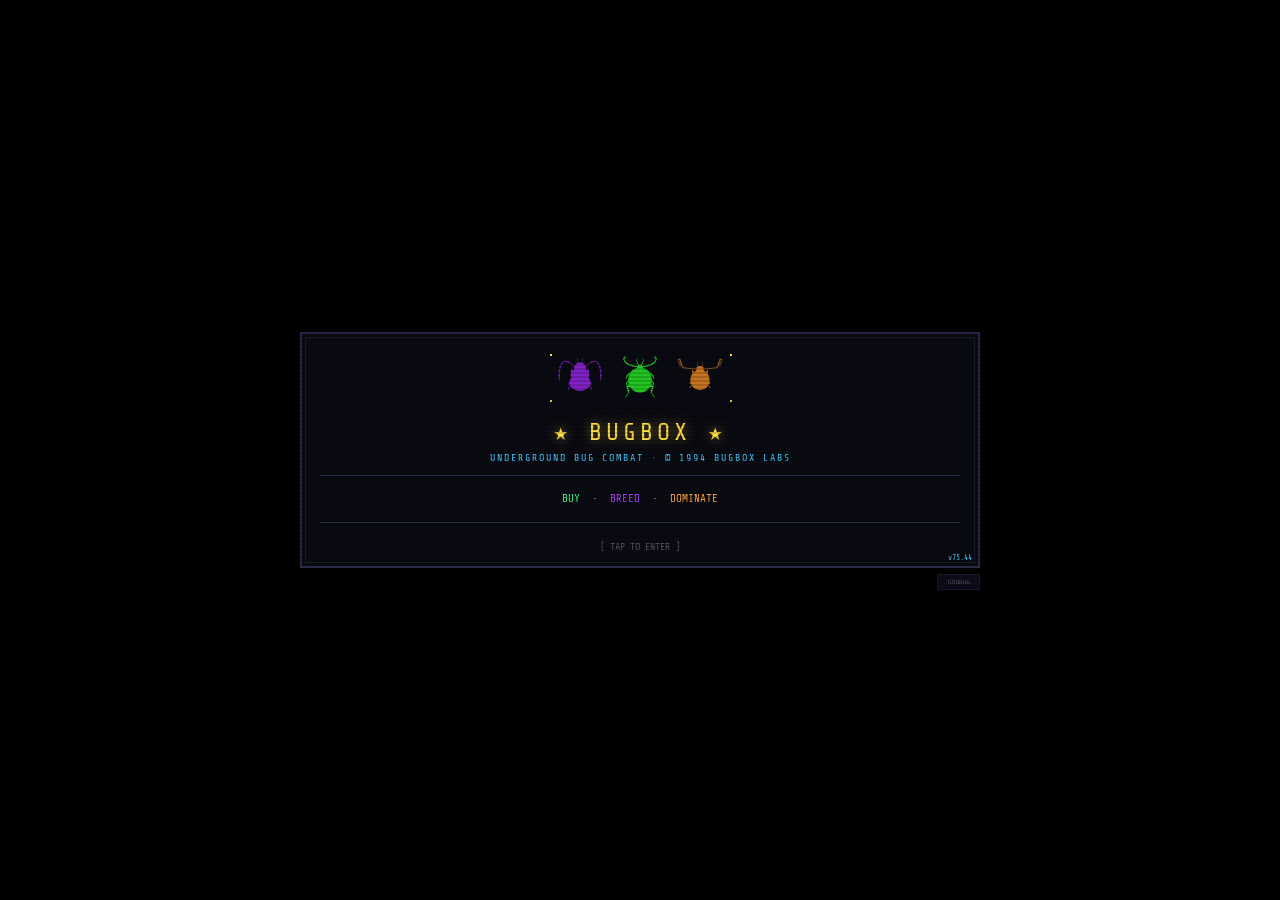
<file: index.html>
<!DOCTYPE html>
<html lang="en">
<head>
<meta charset="UTF-8">
<meta name="viewport" content="width=device-width, initial-scale=1.0, viewport-fit=cover">
<title>BUGBOX</title>
<link rel="stylesheet" href="style.css">
</head>
<body>
<script>
/* crash reporter — shows load errors on screen (no desktop console on Android) */
(function(){
function bar(){var e=document.getElementById("err-bar");if(!e){e=document.createElement("div");e.id="err-bar";e.style="position:fixed;left:0;right:0;bottom:0;z-index:9999;background:#300;border-top:2px solid #f44;color:#f99;font:9px 'Courier New',monospace;padding:5px;white-space:pre-wrap;max-height:45%;overflow:auto";(document.body||document.documentElement).appendChild(e)}return e}
window.addEventListener("error",function(ev){
var t=ev.target;
if(t&&t.tagName){bar().textContent+="LOAD FAIL: "+t.tagName+" "+(t.getAttribute&&(t.getAttribute("src")||t.getAttribute("href"))||"")+"\n";return}
bar().textContent+=(ev.filename||"?").split("/").pop()+":"+ev.lineno+"  "+(ev.message||(ev.error&&ev.error.stack)||("EVENT "+ev.type+" on "+(t&&(t.nodeName||t.constructor&&t.constructor.name)||typeof t)))+"\n"
},true);
window.addEventListener("unhandledrejection",function(ev){bar().textContent+="PROMISE: "+(ev.reason&&(ev.reason.stack||ev.reason.message)||ev.reason)+"\n"});
window.addEventListener("load",function(){
["shopDone","toggleFow","syncFowBtn","inspectLine"].forEach(function(n){
if(typeof window[n]==="undefined")bar().textContent+="NOT LOADED: "+n+"\n"})
})})();
</script>
<div class="screen active" id="s-intro1">
<div class="intro-frame">
<canvas id="intro-art" width="200" height="60" style="display:block;margin:0 auto 10px;image-rendering:pixelated;"></canvas>
<div class="dos-title" style="font-size:clamp(14px,5vw,24px);">★ BUGBOX ★</div>
<div class="dos-sub" style="font-size:10px;margin-bottom:10px;">UNDERGROUND BUG COMBAT  ·  © 1994 BUGBOX LABS</div>
<hr class="dos-hr">
<div class="dos-body" style="text-align:center;font-size:11px;line-height:2;">
<span class="gr">BUY</span> &nbsp;·&nbsp; <span class="pu">BREED</span> &nbsp;·&nbsp; <span class="or">DOMINATE</span>
</div>
<hr class="dos-hr">
<div class="press-key" style="font-size:10px;">[ TAP TO ENTER ]</div>
<div id="game-version-tag" style="position:absolute;right:6px;bottom:4px;font-size:8px;color:#44ccff;"></div>
<button id="bt-tut" class="bt" style="position:absolute;right:-2px;top:calc(100% + 8px);font-size:6px;padding:2px 5px;min-width:43px;height:16px;color:#556;border-color:#1a1a2e;">TUTORIAL</button>
</div>
</div>
<div class="screen" id="s-shop">
<div class="topbar">
<span class="title">BUG SHOP</span>
<div class="sep"></div>
<span>Budget:</span><span class="money" id="shop-money">$500</span>
<span class="dim" id="shop-cart-info">0 bugs selected</span>
<button class="nav-box bt" id="bt-buy" style="margin-left:auto;" title="BugBox">📦</button>
</div>
<div class="scroll">
<p style="font-size:9px;color:#555566;margin-bottom:10px;">
▸ Click bugs to select / deselect the ones you want to buy.
</p>
<div class="mode-row" id="shop-tabs"></div>
<div class="shop-grid" id="shop-grid"></div>
</div>
</div>
<div class="screen" id="s-leg">
<div class="topbar">
<span class="title" style="color:#4cf;">LEGACY</span>
<div class="sep"></div>
<span>DNA:</span><span class="money" id="leg-dna"></span>
<button class="nav-shop bt" id="bt-leg" style="margin-left:auto;" title="Shop">🛒</button>
</div>
<div class="scroll" id="leg-body"></div>
</div>
<div class="screen" id="s-box">
<div class="topbar" style="position:relative;">
<div id="hold-card" style="position:absolute;left:4px;top:calc(100% + 5px);width:184px;z-index:5;pointer-events:none;"></div>
<span class="title" id="box-title" style="color:#4f8;">BUGBOX</span>
<div class="sep"></div>
<span class="money" id="box-money">$0</span>
<button class="nav-shop bt bt-shop" id="bt-box-shop" style="margin-left:auto;" title="Shop">🛒</button>
<button class="nav-lab bt bt-lab" id="bt-lab" title="Lab">🧬</button>
<button class="warn bt bt-boo" id="bt-boo" title="Booker">⚔</button>
<button class="warn bt" id="bt-leave" style="display:none;margin-left:auto;" title="Leave">🏳️</button>
</div>
<canvas id="box-canvas"></canvas>
<div id="box-bar" style="position:relative;">
<div style="position:absolute;right:6px;bottom:100%;margin-bottom:6px;display:flex;flex-direction:column;gap:4px;">
<button class="warn bt" id="bt-next" style="display:none;">NEXT →</button>
<button class="prim bt" id="bt-res" style="display:none;">Results</button>
</div>
<div id="box-bar-row" style="justify-content:flex-end;">
<button class="bt" id="bt-fow" style="display:none;" title="fog of war: hide everything outside the focused bug's field of view">👁 FOW</button>
<button class="bt bt-inv" id="bt-inv">🎒 Items</button>
<button class="bt" id="bt-set">⚙ Settings</button>
<button id="bt-bg" class="bt" style="display:none;">🖼 BG</button>
<button id="bt-des" class="bt">🎨 DESIGN</button>
<button class="bt" id="bt-inf" onclick="openInfoTab('tut')">📖 INFO</button>
<button id="bt-speed" class="bt">Speed 1×</button>
<button id="bt-pause" class="bt" style="display:none;" title="pause the fight, then step it one 16 ms tick at a time">❚❚ PAUSE</button>
<input type="range" id="box-zoom" min="1" max="4" step=".05" value="1" style="width:80px;" title="zoom the box (also two fingers on the box)">
</div>
<span id="box-info">— select a bug to inspect —</span>
</div>
<div id="hud-sci" style="display:none;position:absolute;right:6px;top:40px;z-index:40;flex-direction:column;align-items:stretch;gap:2px;"></div>
<div id="ov-res">
<h2 id="res-title"></h2>
<div class="res-content" id="res-body"></div>
</div>
</div>
<div class="screen" id="s-lab">
<div class="topbar">
<span class="title" style="color:#a4f;">BREEDING LAB</span>
<div class="sep"></div>
<span class="money" id="lab-money"></span>
<button class="nav-shop bt bt-shop" style="margin-left:auto;" title="Shop">🛒</button>
<button class="nav-box bt bt-box" title="BugBox">📦</button>
<button class="warn bt bt-boo" title="Booker">⚔</button>
</div>
<div style="text-align:right;padding:4px 12px 0;"><button class="bt" id="bt-unmate">Unmate</button></div>
<div class="lab-layout" id="lab-layout">
</div>
</div>
<div class="screen" id="s-boo">
<div class="topbar">
<span class="title" style="color:#fa4;">BOOKER</span>
<div class="sep"></div>
<span class="money" id="boo-money">$0</span>
<span style="margin-left:auto;"></span>
<button id="bt-boo-shop" class="nav-shop bt bt-shop" style="display:none;" title="Shop">🛒</button>
<button class="nav-lab bt bt-lab" title="Lab">🧬</button>
<button class="nav-box bt bt-box" title="BugBox">📦</button>
<button class="warn bt" id="bt-combat" disabled title="Fight">⚔</button>
</div>
<div style="display:flex;align-items:center;padding:3px 12px 0;"><button class="bt bt-inv">🎒 Items</button><div id="boo-fee" style="margin-left:auto;color:#888;font-size:10px;"></div></div>
<div class="boo-layout">
<div>
<span style="font-size:9px;color:#555566;">Tier:</span>
<div class="mode-row" id="tier-row" style="margin-top:4px;"></div>
<span style="font-size:10px;color:#888;">Mode: </span>
<div class="mode-row">
<button class="bt-mode prim" onclick="setMode(1)">1v1</button>
<button class="bt-mode" onclick="setMode(2)">2v2</button>
<button class="bt-mode" onclick="setMode(3)">3v3</button>
<button class="bt-mode" onclick="setMode(6)">6v6</button>
<button class="bt-mode" onclick="setMode('boss')">BOSS</button>
</div>
<div class="mode-row" style="margin-top:4px;">
<button class="bt-mode" onclick="setMode('mayhem')">MAYHEM</button>
<button class="bt-mode" onclick="setMode('chaos')">CHAOS</button>
<button class="bt-mode" onclick="setMode('mc')">MC</button>
<button class="bt-mode" onclick="setMode('rb')">RB</button>
<button class="bt-mode" onclick="setMode('wb')">WB</button>
</div>
<p id="boo-tip" style="font-size:9px;color:#555566;margin-top:4px;"></p>
</div>
<div id="boo-sort"></div>
<div class="boo-grid" id="boo-grid"></div>
</div>
</div>
<div id="ov-over" style="display:none;position:fixed;inset:0;background:rgba(0,0,0,.94);z-index:300;align-items:center;justify-content:center;padding:20px;">
<div class="intro-frame" style="max-width:520px;width:94%;min-height:max(33vh,190px);display:flex;flex-direction:column;justify-content:center;">
<div style="flex:0.85;"></div>
<div class="dos-title" id="over-title" style="font-size:clamp(20px,8vw,40px);"></div>
<div class="dos-sub" style="margin-bottom:0;">UNDERGROUND BUG COMBAT  ·  BUGBOX LABS</div>
<div style="flex:1.15;"></div>
<div class="dos-body" id="over-body" style="text-align:center;font-size:10px;color:#889;"></div>
<div style="display:flex;flex-wrap:wrap;gap:8px;justify-content:center;margin-top:12px;">
<button class="ok bt" id="bt-cont">Continue</button><button class="warn bt" onclick="newGame()">New game</button>
<button class="bt" onclick="openInfoTab('ach')">🏅 Achievements</button>
<button class="bt" onclick="openInfoTab('rec')">🏆 Records</button>
</div>
</div>
</div>
<div id="toast"></div>
<div id="ov-inf" style="display:none;position:fixed;inset:0;background:rgba(0,0,0,0.88);z-index:350;align-items:center;justify-content:center;padding:20px;">
<div class="intro-frame" style="max-width:560px;width:100%;">
<div style="display:grid;grid-template-columns:repeat(auto-fit,minmax(134px,1fr));gap:6px;margin-bottom:6px;">
<button class="bt info-tab" data-tab="tut" onclick="infoTab('tut')">🎓 Tutorial</button>
<button class="bt info-tab" data-tab="ach" onclick="infoTab('ach')">🏅 Achievements</button>
<button class="bt info-tab" data-tab="rec" onclick="infoTab('rec')">🏆 Records</button>
<button class="bt info-tab" data-tab="info" onclick="infoTab('info')">📖 Info</button>
<button class="bt info-tab" data-tab="morph" onclick="infoTab('morph')">🐞 Morphology</button>
<button class="bt info-tab" data-tab="abil" onclick="infoTab('abil')">⬢ Abilities</button>
</div>
<hr class="dos-hr">
<div id="itab-info" class="itab" style="font-size:10px;color:#aabbaa;line-height:1.8;max-height:60vh;overflow-y:auto;padding:0 4px;">
<p><b style="color:#ffdd44;">STATS</b><br>
CON toughness · STR power · ARM armor · AGI speed · INT wits · PER perception</p>
<p><b style="color:#ffdd44;">FEEDING</b><br>
Drop food in the box: each item restores 1/5 of max HP.</p>
<p><b style="color:#ffdd44;">BREEDING</b><br>
Pick two bugs (Parent A + B) to hatch a new Gen+1 larva. Only full-HP bugs can mate. Each stat is the parents' average, then 2 stats mutate.</p>
<p><b style="color:#ffdd44;">FIGHT TIERS</b><br>
T0–T5: tier = tens of the stat sum (T0 6–9, T1 10–19 … T5 50–60); enemies T0 7–9, T1–T5 10×T to 10×T+9, entry fee 2×(T+1)×$2^(T+1) per enemy, prize = value of the beaten enemies (BOSS ×2, RB and WB ×3)<br>
MC: one bug fights T0 to T5 in a row, food drops after each win<br>
BOSS: one bug of tier T vs a double-size boss (stat sum 10×T+9, T5 60, T abilities, max 4)<br>
RB: 1–10 bugs vs a triple-size boss with 10× HP<br>
WB: like RB with 50× HP; its lost HP stays until Sunday 23:59<br>
Bugs that LOSE a fight DIE permanently.</p>
<p><b style="color:#ffdd44;">CARD INFO</b><br>
Gen = generation · K = kills · F = fights fought</p>
</div>
<div id="itab-tut" class="itab" style="display:none;font-size:11px;line-height:1.9;max-height:60vh;overflow-y:auto;padding:0 4px;"></div>
<div id="itab-ach" class="itab" style="display:none;font-size:11px;line-height:1.9;max-height:60vh;overflow-y:auto;padding:0 4px;"></div>
<div id="itab-morph" class="itab" style="display:none;max-height:60vh;overflow-y:auto;padding:0 4px;"></div>
<div id="itab-abil" class="itab" style="display:none;font-size:10px;color:#aabbaa;line-height:1.7;max-height:60vh;overflow-y:auto;padding:0 4px;"></div>
<div id="itab-rec" class="itab" style="display:none;font-size:12px;color:#ccc;line-height:2;padding:4px 2px;max-height:60vh;overflow-y:auto;"></div>
<hr class="dos-hr">
<div id="info-foot" style="display:flex;gap:8px;justify-content:center;"></div>
</div>
</div>
<div id="ov-design" style="display:none;position:fixed;inset:0;background:rgba(0,0,0,0.88);z-index:150;align-items:flex-start;justify-content:center;padding:6px;box-sizing:border-box;">
<div class="intro-frame" id="dz-box" style="max-width:100vw;width:100%;box-sizing:border-box;display:flex;flex-direction:column;overflow-y:auto;">
<div class="dos-title" style="font-size:15px;margin-bottom:2px;">🎨 BUG DESIGNER</div>
<div style="color:#886;font-size:9px;text-align:center;margin:0 0 3px;">Temporary tool - free while movement and combat are being tuned. Can be opened during a fight.</div>
<hr class="dos-hr">
<div style="display:flex;gap:8px;align-items:flex-start;flex-wrap:wrap;">
<canvas id="dz-cv" style="background:#0a0a12;border:1px solid #2a2a4a;flex-shrink:0;"></canvas>
<input type="range" id="dz-zoom" class="dz-zoom" min="100" max="400" value="400">
<div id="dz-abils" style="flex:1 1 150px;min-width:0;"></div>
</div>
<div class="dz-wrap">
<div class="dz-scroll">
<div id="dz-ctr"></div>
<div id="dz-extras"></div>
</div>
</div>
<hr class="dos-hr">
<div style="display:flex;gap:8px;justify-content:center;flex-wrap:wrap;">
<button class="bt" id="bt-des-rnd-m">🎲 RND M</button>
<button class="bt" id="bt-des-rnd-s">🎲 RND S</button>
<button class="ok" id="bt-des-spawn" style="padding:6px 18px;"></button>
<button class="bt" onclick="ov('ov-design',0)">Close</button>
</div>
</div>
</div>
<div id="ov-set" style="display:none;position:fixed;inset:0;background:rgba(0,0,0,0.88);z-index:150;align-items:center;justify-content:center;padding:20px;">
<div class="intro-frame" style="max-width:320px;width:100%;">
<div class="dos-title" style="font-size:15px;margin-bottom:4px;">⚙ SETTINGS</div>
<hr class="dos-hr">
<label style="display:flex;align-items:center;gap:8px;font-size:11px;color:#aabbaa;padding:6px 2px;">
Music
<input type="range" id="gset-mus" min="0" max="100" style="flex:1;accent-color:#4f8;">
</label>
<label style="display:flex;align-items:center;gap:8px;font-size:11px;color:#aabbaa;padding:6px 2px;">
Sound
<input type="range" id="gset-sfx" min="0" max="100" style="flex:1;accent-color:#4f8;">
</label>
<label style="display:flex;align-items:center;gap:8px;font-size:11px;color:#aabbaa;padding:6px 2px;">
Music style
<select id="gset-mv" style="flex:1;background:#0a0a12;color:#aabbaa;border:1px solid #2a2a4a;font-size:11px;padding:2px;">
<option value="0">A</option>
<option value="1">B</option>
</select>
</label>
<label style="display:flex;align-items:center;gap:8px;font-size:11px;color:#aabbaa;padding:6px 2px;cursor:pointer;">
<input type="checkbox" id="gset-sci" style="accent-color:#4f8;width:14px;height:14px;" onchange="setScience(this.checked)">
Science!
</label>
<label style="display:flex;align-items:center;gap:8px;font-size:11px;color:#aabbaa;padding:6px 2px;">
Bug graphics
<select id="gset-thm" onchange="setBugTheme(this.value)" style="flex:1;background:#0a0a12;color:#aabbaa;border:1px solid #2a2a4a;font-size:11px;padding:2px;">
<option value="0">Standard</option>
<option value="1">Grad 1</option>
<option value="2">Grad 2</option>
<option value="3">Neon Lab</option>
</select>
</label>
<label style="display:flex;align-items:center;gap:8px;font-size:11px;color:#aabbaa;padding:6px 2px;cursor:pointer;">
<input type="checkbox" id="gset-bg" checked style="accent-color:#4f8;width:14px;height:14px;" onchange="bgOn = this.checked ? 1 : 0">
Background graphics
</label>
<label style="display:flex;align-items:center;gap:8px;font-size:11px;color:#aabbaa;padding:6px 2px;">
Walk
<select id="gset-gait" onchange="setGait(this.value)" style="flex:1;background:#0a0a12;color:#aabbaa;border:1px solid #2a2a4a;font-size:11px;padding:2px;">
<option value="0">Funny (sin)</option>
<option value="1" selected>Realish (tripod)</option>
</select>
</label>
<label style="display:flex;align-items:center;gap:8px;font-size:11px;color:#aabbaa;padding:6px 2px;">
Turn
<select id="gset-turn" onchange="turnMode = this.value" style="flex:1;background:#0a0a12;color:#aabbaa;border:1px solid #2a2a4a;font-size:11px;padding:2px;">
<option value="old">Old</option>
<option value="bug" selected>By bug</option>
<option value="me">ME</option>
<option value="tiger">Tiger</option>
<option value="dung">Dung</option>
<option value="ground">Ground</option>
<option value="stag">Stag</option>
<option value="darkling">Darkling</option>
</select>
</label>
<label style="display:flex;align-items:center;gap:8px;font-size:11px;color:#aabbaa;padding:6px 2px;">
Walk style
<select id="gset-wst" onchange="walkMode = this.value" style="flex:1;background:#0a0a12;color:#aabbaa;border:1px solid #2a2a4a;font-size:11px;padding:2px;">
<option value="old">Old</option>
<option value="bug" selected>By bug</option>
<option value="tiger">Tiger</option>
<option value="dung">Dung</option>
<option value="ground">Ground</option>
<option value="stag">Stag</option>
<option value="darkling">Darkling</option>
</select>
</label>
<label style="display:flex;align-items:center;gap:8px;font-size:11px;color:#aabbaa;padding:6px 2px;">
Bug palette
<select id="gset-pal" onchange="setPalette(this.value)" style="flex:1;background:#0a0a12;color:#aabbaa;border:1px solid #2a2a4a;font-size:11px;padding:2px;">
<option value="0">Original</option>
<option value="1">Pastel</option>
<option value="2">Realistic</option>
</select>
</label>
<div style="display:flex;gap:8px;padding:6px 2px;">
<button class="bt f1" id="bt-exp">Export save</button>
<button class="bt f1" id="bt-imp">Import save</button>
</div>
<div id="imp-row" style="display:none;gap:8px;padding:0 2px 6px;">
<textarea id="imp-txt" rows="3" placeholder="save code" style="flex:1;min-width:0;background:#0a0a12;color:#aabbaa;border:1px solid #2a2a4a;font-size:9px;resize:none;"></textarea>
<button class="ok bt" id="bt-imp-ok">Load</button>
</div>
<hr class="dos-hr">
<div style="text-align:center;">
<button class="ok" onclick="ov('ov-set',0),saveGame()" style="font-size:12px;padding:6px 28px;">OK</button>
<button class="warn bt" onclick="newGame(1)">↺ Restart game</button>
</div>
</div>
</div>
<script src="core.js"></script>
<script src="achievements.js"></script>
<script src="state.js"></script>
<script src="bug.js"></script>
<script src="abilities.js"></script>
<script src="cards.js"></script>
<script src="screens.js"></script>
<script src="morph.js"></script>
<script src="drawbug.js"></script>
<script src="shop.js"></script>
<script src="ecs.js"></script>
<script src="box.js"></script>
<script src="bg.js"></script>
<script src="obst.js"></script>
<script src="move.js"></script>
<script src="mate.js"></script>
<script src="lab.js"></script>
<script src="boo.js"></script>
<script src="combatai.js"></script>
<script src="render.js"></script>
<script src="input.js"></script>
<script src="loop.js"></script>
<script src="fight.js"></script>
<script src="dz.js"></script>
<script src="wiki.js"></script>
<script src="records.js"></script>
<script src="main.js"></script>
</body>
</html>
</file>
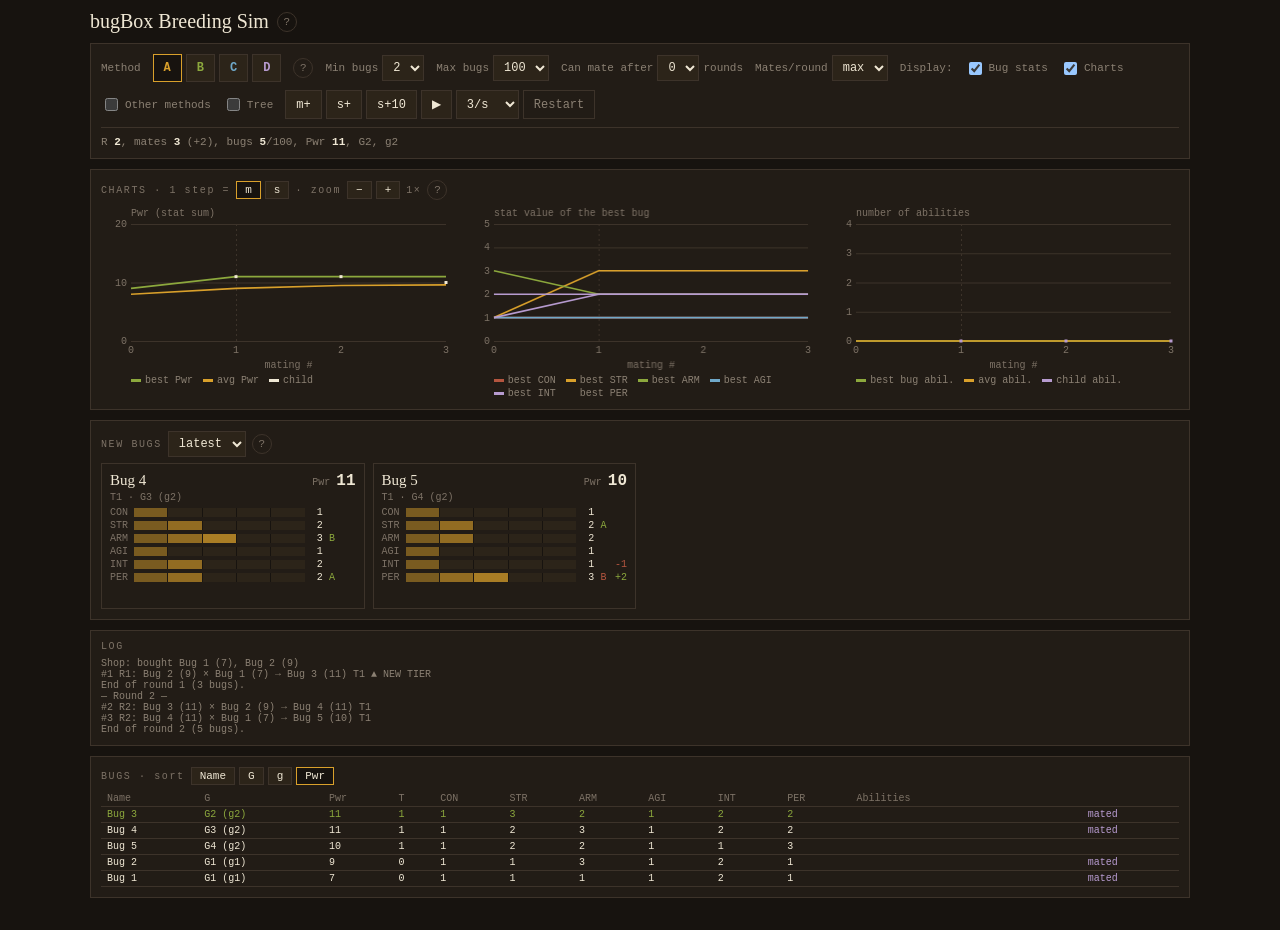
<file: tools/Tool-breed-sim.html>
<!doctype html>
<html lang="en">
<meta charset="utf-8">
<meta name="viewport" content="width=device-width, initial-scale=1, viewport-fit=cover">
<style>body{margin:0}[hidden]{display:none!important}</style>
<title>bugBox Breeding Sim</title>
<meta name="claude:viewport-fit-sides" content="cover">
<style>
/* Layout: compact lab console; one control bar, charts, new-bug grid, log, table. Help only behind "?" buttons. Palette from brouci-dedicnost.html */
:root{--bg:#17130f;--panel:#221c16;--panel2:#2c2419;--line:#3d332a;--fg:#efe7d4;--acc:#d9a02b;--good:#8ca83d;--bad:#b4553f;--mute:#8b8073;--dim:#7d7266;
--a:#d9a02b;--b:#c4733a;--abil:#b79bd0;--yel:#e6c84a;--hl:#8fd0ff;--serif:Georgia,"Times New Roman",serif;--mono:ui-monospace,Menlo,Consolas,monospace;
--sans:ui-sans-serif,system-ui,"Segoe UI",Roboto,sans-serif;color-scheme:dark}
*{box-sizing:border-box}
body{background:var(--bg);color:var(--fg);font:13px/1.4 var(--sans);padding-left:max(12px,env(safe-area-inset-left,0px));padding-right:max(12px,env(safe-area-inset-right,0px));padding-block:10px 30px}
.wrap{max-width:1100px;margin:0 auto;display:flex;flex-direction:column;gap:10px}
h1{font:400 20px var(--serif);margin:0;display:flex;align-items:center;gap:8px}
.ptitle{font:10px var(--mono);letter-spacing:.16em;color:var(--dim);margin-bottom:6px;display:flex;align-items:center;gap:6px;flex-wrap:wrap}
.help{font-size:12px;line-height:1.5;color:var(--mute);background:var(--panel2);border:1px solid var(--line);padding:8px 10px;margin:0 0 8px;max-width:80ch}
.help p{margin:0 0 4px}
.q{width:20px;height:20px;padding:0;border-radius:50%;font:11px var(--mono);color:var(--dim);background:transparent;border:1px solid var(--line);flex:none}
.ctl,.panel{background:var(--panel);border:1px solid var(--line);padding:10px;min-width:0}
.ctl{display:flex;flex-wrap:wrap;gap:8px 12px;align-items:center}
.ctl label{display:flex;gap:4px;align-items:center;font:11px var(--mono);color:var(--mute)}
select,button{font:12px var(--mono);background:var(--panel2);color:var(--fg);border:1px solid var(--line);padding:6px 10px;border-radius:0}
select{padding:4px 6px}
button{cursor:pointer}
button:hover,button:focus-visible{border-color:var(--acc);outline:none}
button.ghost{background:transparent;color:var(--mute)}
.btns,.seg{display:flex;gap:4px;flex-wrap:wrap}
.seg button.on{border-color:var(--acc);background:var(--bg)}
.status{width:100%;padding-top:8px;border-top:1px solid var(--line);font:11px var(--mono);color:var(--mute);font-variant-numeric:tabular-nums}
.status b{color:var(--fg);font-weight:600}
.nb{display:grid;grid-template-columns:repeat(auto-fill,minmax(230px,1fr));gap:8px}
.card{background:var(--panel);border:1px solid var(--line);padding:8px;min-width:0}
.card.on{border-color:var(--acc);box-shadow:0 0 0 1px var(--acc) inset}
.card[data-c]{cursor:pointer}
.par{display:grid;grid-template-columns:1fr 1fr;gap:8px;background:var(--panel2);border-color:var(--acc)}
.chead{display:flex;justify-content:space-between;align-items:baseline;gap:6px;margin-bottom:2px}
.pw{font:10px var(--mono);color:var(--dim);white-space:nowrap}
.pw b{font-size:16px;color:var(--fg)}
.code{font:9px var(--mono);letter-spacing:.14em;color:var(--acc)}
.cname{font:15px/1.1 var(--serif)}
.cmeta{font:10px var(--mono);color:var(--dim);text-align:right}
.tn{position:relative;width:100%;height:100%;background:var(--panel2);border:1px solid var(--line);padding:4px 6px;overflow:hidden}
.tn.hl{border-color:var(--hl);box-shadow:0 0 0 1px var(--hl) inset}
.tn.off{opacity:.45}
.tn.gone{opacity:.35;filter:grayscale(1);border-style:dashed}
.tn.sa,.tn.sb{border-color:var(--a);box-shadow:0 0 0 2px var(--a) inset}
.tn.sb{border-color:var(--b);box-shadow:0 0 0 2px var(--b) inset}
.tn.sa::after,.tn.sb::after{content:"A";position:absolute;top:4px;left:55%;font:700 12px var(--mono);color:var(--a)}
.tn.sb::after{content:"B";color:var(--b)}
.tn.on{border-color:var(--acc);box-shadow:0 0 0 1px var(--acc) inset}
.cmeta.l{text-align:left;margin-bottom:4px}
.tn.cp{border-style:dotted;padding:3px 5px}
.tn.cp .cname{font-size:11px}
.tn.cp .pw b{font-size:12px}
.badge{color:var(--good)}
.sr{display:grid;grid-template-columns:3.2ch 1fr 2.2ch;gap:5px;align-items:center;margin-bottom:2px;font:10px var(--mono);font-variant-numeric:tabular-nums}
.sr.m{grid-template-columns:3.2ch 1fr 2.2ch 1.2ch 2.6ch}
.sr>span:first-child{color:var(--dim)}
.sr>span{text-align:right}
.sr>span:first-child{text-align:left}
.strip{display:flex;overflow:hidden}
.cell{height:9px;flex:1;border-right:1px solid var(--bg)}
.cell:last-child{border-right:none}
.abl{margin-top:4px;font:10px var(--mono);color:var(--abil);min-height:1.3em}
.log{font:10px var(--mono);color:var(--mute);max-height:110px;overflow:auto;white-space:pre-wrap;font-variant-numeric:tabular-nums}
.charts{display:grid;grid-template-columns:repeat(auto-fit,minmax(300px,1fr));gap:10px}
canvas{width:100%;height:165px;display:block}
.leg{display:flex;flex-wrap:wrap;gap:2px 10px;font:10px var(--mono);color:var(--mute);margin-top:4px;padding-left:30px}
.leg i{display:inline-block;width:10px;height:3px;vertical-align:middle;margin-right:4px}
.pop{overflow-x:auto}
table{border-collapse:collapse;width:100%;font:10px var(--mono);font-variant-numeric:tabular-nums}
th,td{padding:2px 6px;text-align:left;border-bottom:1px solid var(--line);white-space:nowrap}
th{color:var(--dim);font-weight:400}
td.ab{color:var(--abil);white-space:normal;min-width:100px}
.mated{color:var(--abil)}
.seg.sm button{padding:2px 8px;font-size:11px}
.tree{position:fixed;inset:0;z-index:50;background:var(--bg);display:flex;flex-direction:column}
.tree[hidden]{display:none}
.tbar{display:flex;flex-wrap:wrap;gap:6px;align-items:center;padding:calc(8px + env(safe-area-inset-top,0px)) max(12px,env(safe-area-inset-right,0px)) 8px max(12px,env(safe-area-inset-left,0px));border-bottom:1px solid var(--line);background:var(--panel);font:11px var(--mono);color:var(--mute)}
.tbar span{min-width:5ch;text-align:center}
.tsc{flex:1;overflow:auto;padding-bottom:env(safe-area-inset-bottom,0px)}
.tsc svg{display:block}
</style>

<div class="wrap">
<h1>bugBox Breeding Sim <button class="q" data-h="h0" aria-label="Help">?</button></h1>
<div class="help" id="h0" hidden><p>Start: T0 bugs from the Shop. Each mating pairs the two unmated bugs with the highest Pwr (stat sum). The child is unmated and can mate in the same round.</p><p>A round ends after the set number of matings, or when fewer than 2 unmated bugs remain. Then all bugs can mate again.</p><p>Can mate after N rounds: a child born in round R can mate from round R + N. 0 = already in the round it is born.</p><p>Box full: mating goes on, and for every new child the weakest bug (lowest Pwr, never the new child) is removed.</p><p>m+ = 1 mating. s+ = finish the round (all its matings; if the round is over, run the whole next round). s+10 = 10 whole rounds. ▶ / ■ = start / stop automatic matings at the chosen speed.</p><p>G = generation counted along the longest line of ancestors (max of parents + 1). g = counted along the shortest line (min of parents + 1). G1 × G7 → G8 (g2).</p><p>All 4 methods run in parallel from the same start bugs. Cards, log and table show the selected method. Abilities follow the game rules (lab.js v74.63) in every method.</p></div>

<div class="ctl" id="ctl">
<label>Method</label><div class="seg" id="models"></div><button class="q" data-h="hM" aria-label="Methods help">?</button>
<label>Min bugs <select id="nStart"><option>1</option><option selected>2</option><option>3</option><option>4</option><option>5</option></select></label>
<label>Max bugs <select id="cap"><option>5</option><option>10</option><option>20</option><option>30</option><option>50</option><option selected>100</option><option>200</option><option>500</option></select></label>
<label>Can mate after <select id="mat"><option selected>0</option><option>1</option><option>2</option><option>3</option></select> rounds</label>
<label>Mates/round <select id="nMate"><option value="0" selected>max</option><option>1</option><option>2</option><option>3</option><option>4</option><option>5</option><option>6</option><option>8</option><option>10</option></select></label>
<label>Display:</label><label><input type="checkbox" id="showNb" checked>Bug stats</label>
<label><input type="checkbox" id="showCh" checked>Charts</label>
<label><input type="checkbox" id="allM">Other methods</label><label><input type="checkbox" id="trC">Tree</label>
<div class="btns" id="ctlBtns"><button id="s1">m+</button><button id="sR">s+</button><button id="s10">s+10</button><button id="play" aria-label="Start">▶</button><select id="spd" aria-label="Matings per second"><option value="1">1/s</option><option value="3" selected>3/s</option><option value="10">10/s</option><option value="30">30/s</option></select><button id="rst" class="ghost">Restart</button></div>
<div class="help" id="hM" hidden style="width:100%"></div>
<div class="status" id="status"></div>
</div>

<section class="panel" id="chPanel"><div class="ptitle">CHARTS · 1 step = <div class="seg sm" id="xMode"><button data-v="m" class="on">m</button><button data-v="s">s</button></div> · zoom <div class="seg sm"><button id="cO" aria-label="Zoom out">−</button><button id="cI" aria-label="Zoom in">+</button></div><span id="cZ">1×</span> <button class="q" data-h="hC" aria-label="Charts help">?</button></div>
<div class="help" id="hC" hidden><p>1 step = m: x = mating number, dotted line = start of a round. 1 step = s: x = round number, each point = state at the end of the round.</p><p>Zoom: pinch with 2 fingers on a chart (or + / −, Ctrl + wheel), drag with 1 finger or the mouse to move along the x axis. At the right end the window follows new matings. All 3 charts move together.</p><p>Red line = box full, the weakest bugs are removed from here on.</p><p>Other methods comparison: solid line = population average Pwr, dashed line = best Pwr of each method.</p></div>
<div class="charts">
<div><canvas id="c1"></canvas><div class="leg" id="l1"></div></div>
<div><canvas id="c2"></canvas><div class="leg" id="l2"></div></div>
<div><canvas id="c3"></canvas><div class="leg" id="l3"></div></div>
</div></section>
<section class="panel" id="nbPanel"><div class="ptitle">NEW BUGS <select id="nbR"></select> <button class="q" data-h="hN" aria-label="New bugs help">?</button></div>
<div class="help" id="hN" hidden><p>All children of the chosen round. Tap a child: its parents (A left, B right) take its place and the child moves one slot on. Tap either one again to hide the parents.</p><p>Columns right of a stat bar: value, then A or B = the parent the .5 was rounded towards (green = rounded up, red = rounded down), then the mutation (+ or −). One block = 1 stat point; the bar length grows 5 → 10 → 20 once a stat reaches 6 or 11.</p></div>
<div class="nb" id="nb"></div></section>
<div class="tree" id="tree" hidden><div class="tbar" id="tbar"><button id="trX">← Back</button><button id="zO" aria-label="Zoom out">−</button><span id="zL">100%</span><button id="zI" aria-label="Zoom in">+</button><button id="zF">Fit</button><button class="q" data-h="hT" aria-label="Tree help">?</button><span>view</span><div class="seg sm" id="tView"><button data-v="r" class="on">rows</button><button data-v="u">uncrossed</button><button data-v="a">ancestors</button><button data-v="c">chain</button></div><span>rows</span><div class="seg sm" id="tRow"><button data-v="r" class="on">round</button><button data-v="G">G</button><button data-v="g">g</button><button data-v="P">Pwr</button></div><span>align</span><div class="seg sm" id="tAl"><button data-v="l" class="on">left</button><button data-v="c">center</button><button data-v="p">Right</button><button data-v="w">Crown</button><button data-v="m">Mid</button></div></div><div class="help" id="hT" hidden><p>Family tree of the selected method. The Tree checkbox opens it full screen; ← Back returns. Scroll in both directions, zoom with − / + / Fit or pinch. m+, s+, s+10 and ▶ work here too.</p><p>View: rows = one row per round (inside a round one row per G, lower G above), or per G, g, Pwr; align: left = child one card to the right of its left parent, center = one parent (the younger one) in the middle and the child mirrored on the other side of it from the other parent, so both parents and the child are evenly spaced; if that place is taken or more than one card beyond the widest card so far, the other parent becomes the middle one, then the child goes to the middle between its parents, Right = child to the right of its right parent, Crown = each row centred on one common axis and ordered by where the parents stand (a balanced crown), Mid = each child right under the middle point between its parents, a taken place goes to the nearest free one alternately right and left. uncrossed = the same rows reordered so fewer lines cross. ancestors = only the last tapped bug (or the best one) and its ancestors, each bug once, one bug per row by number (lower number always higher), root at the bottom. chain = each round as one line of its children; the line between neighbours is the round's mating chain, dotted small boxes above a child = copies of its other parent(s).</p><p>Tap like the game lab (only bugs that have not mated in this round and are mature): 1st tap = parent A. 2nd tap on another bug = parent B, on empty space = clear. With A and B picked, m+ mates them in this method (the other methods do one automatic mating) and the new child gets an amber frame. A 3rd tap on A or B keeps only that one and shows its line back to the start bugs: its 2 parents are framed light blue, the lines above them light blue; a 3rd tap anywhere else clears both.</p><p>Normal = can mate now, faded = in the box but cannot mate this round, grey dashed = no longer in the box. Lines from both parents meet in the child's top left corner. Line colour: green = child has higher Pwr than this parent, red = lower, yellow = equal.</p></div><div class="tsc" id="trSc"></div></div>
<section class="panel"><div class="ptitle">LOG</div><div class="log" id="log"></div></section>
<section class="panel pop"><div class="ptitle">BUGS · sort <div class="seg sm" id="pSort"><button data-v="n">Name</button><button data-v="G">G</button><button data-v="g">g</button><button data-v="P" class="on">Pwr</button></div></div><div id="pop"></div></section>
</div>

<script>
const {floor,min,max,random,round}=Math, $=id=>document.getElementById(id);
const SK=["con","str","arm","agi","int","per"], SN=["CON","STR","ARM","AGI","INT","PER"], STAT_LIM=[3,5,7,10,13,15], STAT_SUM_MAX=60;
const ri=n=>floor(random()*n), rsign=()=>random()<.5?-1:1, clamp=(v,a,b)=>max(a,min(b,v));
const shuf=a=>{for(let i=a.length-1;i>0;i--){const j=floor(random()*(i+1));[a[i],a[j]]=[a[j],a[i]]}return a};
const statSum=o=>SK.reduce((s,k)=>s+o[k],0), tierOf=s=>min(5,floor(s/10)), tierLim=T=>STAT_LIM[T];
const starsOf=s=>s>=STAT_SUM_MAX?5:s<10?0:max(0,s%10-5);
function genStats(T,S=T>0?10*T+min(ri(10),ri(10)):7+ri(3)){const lim=tierLim(T),ks=shuf(SK.slice()),s={};S=min(S,SK.length*lim);
for(let n=SK.length-1;n>=0;n--){const lo=max(1,S-lim*n);S-=s[ks[n]]=lo+ri(min(lim,S-n)-lo+1)}return s}
const capSum=o=>{let ks;while(statSum(o)>STAT_SUM_MAX&&(ks=SK.filter(k=>o[k]>1)).length)o[ks[ri(ks.length)]]--;return o};
const mutQ4=()=>{const r=random();return r<.25?-1:r<.5?0:r<.75?1:2};
const gameStats=up=>(a,b,c)=>{const avg={};
SK.forEach(k=>{const s=a[k]+b[k],h=s%2&&(up||rsign());c[k]=avg[k]=(s+h)/2,h&&(c.meta[k+"P"]=h>0===a[k]>b[k]?"A":"B",c.meta[k+"U"]=h>0)});
shuf(SK.slice()).slice(0,2).forEach(k=>c[k]=clamp(c[k]+mutQ4(),1,20));capSum(c);return avg};
const METHODS={
A:{name:"Current game (lab.js v74.63)",note:"Parents' average; an odd sum rounds .5 up or down at random. 2 random stats mutate −1 / 0 / +1 / +2 (25 % each). Stats 1–20, sum max 60. Drift +0.20 / stat / generation.",fn:gameStats(0)},
B:{name:"Current game, .5 rounds up",note:"Same as A, but an odd sum always rounds .5 up. Drift +0.20 / stat / generation plus +0.5 on every odd sum.",fn:gameStats(1)},
C:{name:"Average + shifted mutation",note:"Base = parents' average (.5 rounds up). Every stat mutates −1 (20 %), 0 (40 %), +1 (30 %), +2 (10 %). Stats 1–20, sum max 60. Drift +0.30 / stat / generation.",
fn:(a,b,c)=>{const avg={};SK.forEach(k=>{const r=random();avg[k]=round((a[k]+b[k])/2);c[k]=clamp(avg[k]+(r<.2?-1:r<.6?0:r<.9?1:2),1,20)});capSum(c);return avg}},
D:{name:"Two embryos, the stronger survives",note:"Each stat from a random parent, mutation −1 (25 %) / +1 (25 %), no bonus. Two embryos form, the one with the higher sum is born. Stats 1–20, sum max 60. Drift ≈ +0.11 / stat / generation, slows down at high values.",
fn:(a,b,c)=>{const draw=()=>{const s={},base={};SK.forEach(k=>{const r=random();base[k]=random()<.5?a[k]:b[k];s[k]=clamp(base[k]+(r<.25?-1:r<.5?1:0),1,20)});return [s,base]};
const x=draw(),y=draw(),[s,base]=statSum(x[0])>=statSum(y[0])?x:y;Object.assign(c,s);capSum(c);return base}}};
const COL={A:"#d9a02b",B:"#8ca83d",C:"#6fa8c9",D:"#b79bd0"};
const ABILITIES={};[["dash","Dash","agi"],["jump","Jump","agi"],["knockout","Knock Out","str"],["kickback","Kick Back","str"],["flanking","Flanking","int"],["strongbite","Strong Bite","str"],["swiftbite","Swift Bite","agi"],["backflip","Backflip","agi"],["grab","Grab","str"],["mark","Mark","int"],["phoenix","Phoenix","con"],["fake","Fake Death","int"],["loud","Loud","per"],["cry","Cry","per"],["v360","360","per"],["braced","Braced","arm"],["focus","Focus","int"],["tank","Tank","str"],["zoom","Zoom","agi"],["flee","Flee","int"],["resilient","Resilient","con"],["chitin","Chitin","arm"]].forEach(([id,name,stat])=>ABILITIES[id]={name,stat});
const ABIL_MAX=4, ABIL_INHERIT_ONE=.5, ABIL_INHERIT_BOTH=.75, ABIL_ROLL_CHANCE=[.25,.2,.1,.05,0], ABIL_BY_STAT={};
SK.forEach(k=>ABIL_BY_STAT[k]=Object.keys(ABILITIES).filter(id=>ABILITIES[id].stat===k));
const abilOrder=b=>SK.filter(k=>b[k]>=5).sort((x,y)=>b[y]-b[x]||(x<y?-1:1));
function rollAbilities(b,out,used){for(const k of abilOrder(b)){if(out.length>=ABIL_MAX)break;if(used.has(k)||!(random()<(ABIL_ROLL_CHANCE[out.length]||0)))continue;
const pool=ABIL_BY_STAT[k].filter(id=>!out.includes(id));pool.length&&(out.push(pool[ri(pool.length)]),used.add(k))}return out}
function inheritAbilities(child,a,b){const pa=a.abilities,pb=b.abilities,out=[],used=new Set();
for(const k of abilOrder(child)){if(out.length>=ABIL_MAX)break;
for(const c of shuf(ABIL_BY_STAT[k].map(id=>({id,n:pa.includes(id)+pb.includes(id)})).filter(c=>c.n)))
if(random()<(c.n===2?ABIL_INHERIT_BOTH:ABIL_INHERIT_ONE)){out.push(c.id),used.add(k);break}}
rollAbilities(child,out,used);child.abilities=out}
let bid=1;
const makeBug=o=>{const b={id:bid,name:"Bug "+bid++,gen:1,g:1,r:-9,mated:0,meta:{},abilities:[],...o};o.abilities||rollAbilities(b,b.abilities,new Set());return b};
function computeOffspring(a,b,m){const child={id:bid,name:"Bug "+bid++,gen:max(a.gen,b.gen)+1,g:min(a.g,b.g)+1,mated:0,meta:{}},avg=METHODS[m].fn(a,b,child);
SK.forEach(k=>child.meta[k]=child[k]-avg[k]);inheritAbilities(child,a,b);return child}

let S,SIMS={},cur="A";
const scaleOf=(o,s)=>max(s,...SK.map(k=>o[k]>=11?20:o[k]>=6?10:5));
const K=()=>+$("nMate").value||Infinity, unmated=()=>S.bugs.filter(b=>!b.mated&&b.r+ +$("mat").value<=S.round);
const cap=()=>+$("cap").value;
const canMate=()=>S.mates<K()&&unmated().length>=2;
function restart(){play(0);tA=tB=tLin=tNew=0;bid=1;const base=JSON.stringify(Array.from({length:+$("nStart").value},()=>makeBug(genStats(0))));
for(const m in METHODS){S=SIMS[m]={m,bid,bugs:JSON.parse(base),round:1,mates:0,n:0,hist:[],rStarts:[0],mt:[],scale:5,log:[]};
S.start=S.bugs.slice();S.bugs.forEach(b=>S.scale=scaleOf(b,S.scale));S.log.push(`Shop: bought ${S.bugs.map(b=>`${b.name} (${statSum(b)})`).join(", ")}`);snap(null)}S=SIMS[cur];render()}
function snap(child){const sums=S.bugs.map(statSum),best=S.bugs.reduce((x,y)=>statSum(y)>statSum(x)?y:x);
S.hist.push({best:max(...sums),avg:sums.reduce((a,b)=>a+b,0)/sums.length,child:child?statSum(child):null,bs:SK.map(k=>best[k]),
bA:best.abilities.length,cA:child?child.abilities.length:null,pA:S.bugs.reduce((a,b)=>a+b.abilities.length,0)/S.bugs.length})}
function newRound(){S.bugs.forEach(b=>b.mated=0);S.mates=0;S.round++;S.rStarts.push(S.n);S.log.push(`— Round ${S.round} —`)}
function step(){
if(!canMate()){newRound();
if(!canMate()){if(!S.bugs.some(b=>b.r+ +$("mat").value>S.round)){S.round--;S.rStarts.pop();S.log.pop();S.log.push("Needs 2 bugs to mate.");return 0}S.log[S.log.length-1]+=" no mature pair";return 1}}
mate(...shuf(unmated()).sort((x,y)=>statSum(y)-statSum(x)));return 1}
function mate(a,b){const c=computeOffspring(a,b,S.m);
c.r=S.round;a.mated=b.mated=1;S.bugs.push(c);S.scale=scaleOf(c,S.scale);S.mates++;S.n++;let rm="";
if(S.bugs.length>cap()){const w=shuf(S.bugs.filter(x=>x!==c)).sort((x,y)=>statSum(x)-statSum(y))[0];S.bugs.splice(S.bugs.indexOf(w),1);S.fullAt??=S.n;rm=` · removed ${w.name} (${statSum(w)})`}
const s=statSum(c),pt=max(tierOf(statSum(a)),tierOf(statSum(b)));
c.badge=tierOf(s)>pt?"▲ NEW TIER":tierOf(s)===pt&&s>max(statSum(a),statSum(b))&&starsOf(s)?"★".repeat(starsOf(s)):"";
S.mt.push({r:S.round,a,b,c});S.log.push(`#${S.n} R${S.round}: ${a.name} (${statSum(a)}) × ${b.name} (${statSum(b)}) → ${c.name} (${s}) T${tierOf(s)}${c.badge?" "+c.badge:""}${c.abilities.length?" ["+c.abilities.map(i=>ABILITIES[i].name).join(", ")+"]":""}${rm}`);
snap(c);if(!canMate())S.log.push(`End of round ${S.round} (${S.bugs.length} bugs).`)}
const canPick=b=>S.bugs.includes(b)&&!b.mated&&b.r+ +$("mat").value<=S.round;
function manual(){const [a,b]=[tA,tB].map(id=>S.bugs.find(x=>x.id===id));if(!a||!b||!canPick(a)||!canPick(b))return;
for(const m in METHODS){S=SIMS[m];bid=S.bid;m===cur?(canMate()||newRound(),mate(a,b),tNew=S.bugs.at(-1).id):step();S.bid=bid}S=SIMS[cur];tA=tB=tLin=0;render()}
function stepAll(){let ok=1;for(const m in METHODS){S=SIMS[m];bid=S.bid;ok=step()&&ok;S.bid=bid}S=SIMS[cur];return ok}
function run(n){for(let i=0;i<n&&stepAll();i++);render()}
function nextRound(k){for(;k--;){let i=0;do{if(!stepAll())return render()}while(canMate()&&++i<500)}render()}

let nbR=0,selC=0,xm="m",pSort="P",tRow="r",tAl="l",tView="r",tA=0,tB=0,cz=1,cp=1,tm=0,tLin=0,tNew=0,tZ=1,tW=1,tH=1;
function tree(){const born={},all=[...S.start,...S.mt.map(x=>(born[x.c.id]=x.r,x.c))],alive=new Set(S.bugs.map(b=>b.id)),par={},kids={},anc=new Set(),
NW=160,NH=110,CH=34,CWs=76,CW=NW+24,RH=NH+120,N=[],E=[],at={};
S.mt.forEach(x=>{par[x.c.id]=[x.a,x.b];[x.a,x.b].forEach(p=>(kids[p.id]=kids[p.id]||[]).push(x.c))});
const up=id=>{if(anc.has(id))return;anc.add(id);(par[id]||[]).forEach(p=>up(p.id))};tLin&&up(tLin);const pl=(par[tLin]||[]).map(p=>p.id);
const add=(b,x,y,cp)=>{const n={b,x,y,cp,w:cp?CWs:NW,h:cp?CH:NH};N.push(n);cp||(at[b.id]=n);return n},lab=[];
if(tView==="a"){const root=all.find(b=>b.id===(tLin||tA))||S.bugs.reduce((x,y)=>statSum(y)>statSum(x)?y:x),set=new Set(),xs={[root.id]:0},walk=b=>set.has(b)||(set.add(b),(par[b.id]||[]).forEach(walk));walk(root);
const list=[...set].sort((a,b)=>a.id-b.id);[...list].reverse().forEach(b=>(par[b.id]||[]).forEach((p,k)=>xs[p.id]??=xs[b.id]+(k?1:-1)*CW/2));
list.forEach((b,i)=>add(b,xs[b.id],30+i*(NH+40)));lab.push([30+(list.length-1)*(NH+40),"root"]);list.forEach(b=>(par[b.id]||[]).forEach(p=>E.push([at[p.id],at[b.id],"j"])))}
else if(tView==="c"){let y=30;lab.push([y,"start"]);S.start.forEach((b,i)=>add(b,i*CW,y));y+=NH+60;
for(let r=1;r<=S.round;r++){const ms=S.mt.filter(x=>x.r===r);if(!ms.length)continue;lab.push([y,"round "+r]);let prev=null;
ms.forEach((x,i)=>{const c=add(x.c,i*CW,y+CH+30);[x.a,x.b].filter(p=>p!==prev?.b).forEach((p,k)=>E.push([add(p,c.x+k*(CWs+8),y,1),c,"v"]));prev&&[x.a,x.b].includes(prev.b)&&E.push([prev,c,"h"]);prev=c});y+=CH+30+NH+80}}
else{const key=tRow==="r"?b=>(born[b.id]||0)*1e3+b.gen:{G:b=>b.gen,g:b=>b.g,P:statSum}[tRow];
const vals=[...new Set(all.map(key))].sort((a,b)=>a-b),rows=vals.map(v=>all.filter(b=>key(b)===v)),idx={};
if(tView==="u")for(let k=0;k<6;k++){const rs=k%2?[...rows].reverse():rows;rs.forEach(row=>{row.forEach((b,i)=>idx[b.id]??=i);const nb=b=>(k%2?kids[b.id]||[]:par[b.id]||[]).filter(q=>idx[q.id]!=null).map(q=>idx[q.id]),bc=b=>{const v=nb(b);return v.length?v.reduce((s,x)=>s+x,0)/v.length:idx[b.id]};
row.sort((p,q)=>bc(p)-bc(q)).forEach((b,i)=>idx[b.id]=i)})}
rows.forEach((row,r)=>{const y=30+r*RH,v=vals[r],used=[];let lx=-CW;lab.push([y,tRow==="r"?(r&&floor(vals[r-1]/1e3)===floor(v/1e3)?"":floor(v/1e3)?"round "+floor(v/1e3)+" · ":"start · ")+"G"+v%1e3:{G:"G",g:"g",P:"Pwr"}[tRow]+" "+v]);
const mid=b=>{const ps=(par[b.id]||[]).map(p=>at[p.id]).filter(Boolean);return ps.length?ps.reduce((s,p)=>s+p.x,0)/ps.length:null},c0=i=>(i-(row.length-1)/2)*CW,ct=tView!=="u"&&tAl;
if(ct==="w")return row.map((b,i)=>[b,mid(b)??c0(i)]).sort((p,q)=>p[1]-q[1]).forEach(([b],i)=>add(b,c0(i),y));
row.forEach((b,i)=>{const ps=(par[b.id]||[]).map(p=>at[p.id]).filter(Boolean),[m,o]=ps.length>1&&ps[1].b.gen>ps[0].b.gen?[ps[1],ps[0]]:ps;
let x=ct==="m"?mid(b)??c0(i):tView==="u"||!m?lx+CW:tAl==="l"?min(...ps.map(p=>p.x))+CW:tAl==="p"?max(...ps.map(p=>p.x))+CW:(()=>{const lo=min(...N.map(n=>n.x))-CW,hi=max(...N.map(n=>n.x))+CW,cs=o?[2*m.x-o.x,2*o.x-m.x,(m.x+o.x)/2]:[m.x];return cs.find(v=>v>=lo&&v<=hi&&!used.some(u=>Math.abs(u-v)<CW))??clamp(cs[0],lo,hi)})();
for(let k=1;used.some(u=>Math.abs(u-x)<CW);k++)x+=ct==="m"?(k%2?k:-k)*CW:CW;used.push(x);lx=max(lx,x);add(b,x,y)})});
S.mt.forEach(x=>[x.a,x.b].forEach(p=>at[p.id]&&E.push([at[p.id],at[x.c.id],"j"])))}
const x0=min(...N.map(n=>n.x));N.forEach(n=>n.x+=8-x0);const W=tW=16+max(...N.map(n=>n.x+n.w)),H=tH=40+max(...N.map(n=>n.y+n.h));
const col=(p,c)=>{const a=statSum(p.b),b=statSum(c.b);return b>a?"good":b<a?"bad":"yel"};
const ln=([p,c,t])=>{const on=anc.has(c.b.id),d=t==="h"?`M${p.x+p.w} ${p.y+p.h/2}L${c.x} ${c.y+c.h/2}`:t==="v"?`M${p.x+p.w/2} ${p.y+p.h}L${p.x+p.w/2} ${c.y}`:`M${p.x+p.w/2} ${p.y+p.h}L${c.x} ${c.y}`;
return `<path d="${d}" fill="none" stroke="var(--${tLin&&on?"hl":col(p,c)})" stroke-opacity="${tLin?on?1:.08:.7}" stroke-width="${on?1.8:1.2}"/>`};
return `<svg width="${W*tZ}" height="${H*tZ}" viewBox="0 0 ${W} ${H}" font-family="ui-monospace,monospace" font-size="10">${lab.map(([y,t])=>`<text x="8" y="${y-8}" fill="var(--dim)">${t}</text>`).join("")}${E.map(ln).join("")}${N.map(({b,x,y,w,h,cp})=>
`<g data-t="${b.id}" style="cursor:pointer" ><foreignObject x="${x}" y="${y}" width="${w}" height="${h}"><div xmlns="http://www.w3.org/1999/xhtml" class="tn${cp?" cp":""}${b.id===tA?" sa":b.id===tB?" sb":b.id===tNew?" on":pl.includes(b.id)?" hl":""}${!alive.has(b.id)?" gone":canPick(b)?"":" off"}">${cp?`<div class="chead"><div class="cname">${b.name}</div><div class="pw"><b>${statSum(b)}</b></div></div>`:node(b)}</div></foreignObject></g>`).join("")}</svg>`}
function bars(b,showMeta){
return SK.map((k,i)=>{const v=b[k],m=b.meta[k],p=b.meta[k+"P"];let cells="";
for(let j=1;j<=S.scale;j++){const on=j<=v;cells+=`<div class="cell" style="background:${on?"var(--acc)":"var(--panel2)"};opacity:${on?(.35+.65*j/S.scale).toFixed(2):1}"></div>`}
return `<div class="sr${showMeta?" m":""}"><span>${SN[i]}</span><div class="strip">${cells}</div><span>${v}</span>${showMeta?`<span style="color:var(--${b.meta[k+"U"]?"good":"bad"})">${p||""}</span><span style="color:var(--${m>0?"good":"bad"})">${m?(m>0?"+":"")+m:""}</span>`:""}</div>`}).join("")}
function card(b,on){
return `<div class="card${on?" on":""}" data-c="${b.id}">${head(b,1)}${bars(b,1)}<div class="abl">${b.abilities.map(i=>"⬢ "+ABILITIES[i].name).join(" ")}</div></div>`}
const gl=b=>`G${b.gen} (g${b.g})`;
const head=(b,fx)=>{const s=statSum(b),st="★".repeat(starsOf(s));return `<div class="chead"><div class="cname">${b.name}</div><div class="pw">Pwr <b>${s}</b></div></div><div class="cmeta l">T${tierOf(s)} · ${gl(b)}${st?` <span${fx&&b.badge[0]==="★"?' class="badge"':""}>${st}</span>`:""}${fx&&b.badge[0]==="▲"?` <span class="badge">${b.badge}</span>`:""}</div>`};
const node=b=>head(b)+bars(b,0);
const mini=(b,r)=>`<div><div class="code">PARENT <span style="color:var(--${r.toLowerCase()})">${r}</span></div>${node(b)}</div>`;

function chart(id,legId,yT,series,yMax,yTicks,note){const cv=$(id),dpr=devicePixelRatio||1,W=cv.clientWidth,H=cv.clientHeight;cv.width=W*dpr;cv.height=H*dpr;
const g=cv.getContext("2d");g.scale(dpr,dpr);const L=30,R=8,T=18,B=30,ia=xm==="m"?S.hist.map((h,i)=>i):[0,...S.rStarts.slice(1),...(S.n>S.rStarts.at(-1)?[S.n]:[])],N=cN=ia.length,w=cWn=max(2,Math.ceil(N/cz)),o=max(0,round(cp*(N-w))),idx=ia.slice(o,o+w),n=idx.length-1,xs=i=>L+(W-L-R)*(n?(i-o)/n:0),ys=v=>T+(H-T-B)*(1-v/yMax);
const cs=getComputedStyle(document.documentElement);g.font="10px "+cs.getPropertyValue("--mono");g.fillStyle=cs.getPropertyValue("--dim");g.strokeStyle=cs.getPropertyValue("--line");g.lineWidth=1;
yTicks.forEach(v=>{g.beginPath();g.moveTo(L,ys(v)+.5);g.lineTo(W-R,ys(v)+.5);g.stroke();g.textAlign="right";g.fillText(v,L-4,ys(v)+3)});
g.setLineDash([2,3]);(xm==="m"?S.rStarts.slice(1).filter(i=>i>=o&&i<=o+n):[]).forEach(i=>{g.beginPath();g.moveTo(xs(i)+.5,T);g.lineTo(xs(i)+.5,H-B);g.stroke()});g.setLineDash([]);
const fp=S.fullAt==null?-1:xm==="m"?S.fullAt:ia.findIndex(i=>i>=S.fullAt);if(fp>=o&&fp<=o+n){const x=xs(fp)+.5;g.save();g.globalAlpha=.6;g.strokeStyle=g.fillStyle=cs.getPropertyValue("--bad");g.beginPath();g.moveTo(x,T);g.lineTo(x,H-B);g.stroke();g.textAlign=x>W-40?"right":"left";g.fillText("full",x>W-40?x-3:x+3,T+8);g.restore()}
g.textAlign="center";const st=max(1,Math.ceil(n/8));for(let i=o;i<=o+n;i+=st)g.fillText(i,xs(i),H-18);g.fillText(xm==="m"?"mating #":"round #",L+(W-L-R)/2,H-3);g.textAlign="left";g.fillText(yT,L,10);
series.forEach(([lab,col,f,dots,hist=S.hist,dash])=>{g.strokeStyle=g.fillStyle=col;g.lineWidth=1.6;g.setLineDash(dash?[5,4]:[]);g.beginPath();let on=0;
idx.forEach((hi,j)=>{const i=o+j,v=f(hist[hi]);if(v==null)return;dots?(g.fillRect(xs(i)-1.5,ys(v)-1.5,3,3)):(on?g.lineTo(xs(i),ys(v)):g.moveTo(xs(i),ys(v)),on=1)});dots||g.stroke()});
g.setLineDash([]);$(legId).innerHTML=series.filter(x=>x[0]).map(([lab,col])=>`<span><i style="background:${col}"></i>${lab}</span>`).join("")+(note?`<span>${note}</span>`:"")}

function render(){const h=S.hist[S.hist.length-1],all=$("allM").checked;
$("models").innerHTML=Object.keys(METHODS).map(m=>`<button class="${m===cur?"on":""}" data-m="${m}"><b style="color:${COL[m]}">${m}</b></button>`).join("");
const bb=S.bugs.reduce((x,y)=>statSum(y)>statSum(x)?y:x);
$("status").innerHTML=`R <b>${S.round}</b>, mates <b>${S.n}</b> (+${S.mates}), bugs <b>${S.bugs.length}</b>/${cap()}, Pwr <b>${h.best}</b>, G${bb.gen}, g${bb.g}`;
$("nbPanel").hidden=!$("showNb").checked;$("chPanel").hidden=!$("showCh").checked;
const rs=[...new Set(S.mt.map(x=>x.r))],nr=rs.includes(nbR)?nbR:rs[rs.length-1];
$("nbR").innerHTML=`<option value="0">latest</option>`+rs.map(r=>`<option value="${r}"${r===nbR?" selected":""}>R${r} (${S.mt.filter(x=>x.r===r).length})</option>`).join("");
$("nb").innerHTML=rs.length?S.mt.filter(x=>x.r===nr).map(({a,b,c})=>(c.id===selC?`<div class="card par" data-c="${c.id}">${mini(a,"A")}${mini(b,"B")}</div>`:"")+card(c,c.id===selC)).join(""):"<div class='cmeta'>Press Step.</div>";
if($("showCh").checked){const yM=Math.min(60,Math.ceil((max(...Object.values(SIMS).map(x=>x.hist[x.hist.length-1].best))+2)/10)*10);
chart("c1","l1","Pwr (stat sum)",all?Object.keys(METHODS).flatMap(m=>[[m,COL[m],x=>x.avg,0,SIMS[m].hist],["",COL[m],x=>x.best,0,SIMS[m].hist,1]]):[["best Pwr","#8ca83d",x=>x.best],["avg Pwr","#d9a02b",x=>x.avg],["child","#efe7d4",x=>x.child,1]],yM,[0,10,20,30,40,50].filter(v=>v<=yM),all?"solid avg, dashed best":"");
const sM=Math.max(5,...S.hist.flatMap(x=>x.bs)),sY=sM<=5?5:sM<=10?10:20;
chart("c2","l2","stat value of the best bug",SK.map((k,i)=>["best "+SN[i],["#b4553f","#d9a02b","#8ca83d","#6fa8c9","#b79bd0"][i],x=>x.bs[i]]),sY,sY===5?[0,1,2,3,4,5]:sY===10?[0,2,4,6,8,10]:[0,5,10,15,20]);
chart("c3","l3","number of abilities",[["best bug abil.","#8ca83d",x=>x.bA],["avg abil.","#d9a02b",x=>x.pA],["child abil.","#b79bd0",x=>x.cA,1]],4,[0,1,2,3,4])}
[tA,tB]=[tA,tB].filter(id=>id&&canPick(S.bugs.find(x=>x.id===id))).concat(0,0);tA||(tLin=0);$("tree").hidden||($("trSc").innerHTML=tree());
$("log").textContent=S.log.slice(-60).join("\n");$("log").scrollTop=1e9;
const [sf,sd]={n:[b=>b.id,1],G:[b=>b.gen,-1],g:[b=>b.g,-1],P:[statSum,-1]}[pSort],sorted=[...S.bugs].sort((x,y)=>sd*(sf(x)-sf(y))||x.id-y.id),pp={};S.mt.forEach(x=>pp[x.c.id]=[statSum(x.a),statSum(x.b)]);
const vs=(b,s,p=pp[b.id])=>p?s>max(...p)?' style="color:var(--good)"':s<min(...p)?' style="color:var(--bad)"':"":"";
$("pop").innerHTML=`<table><tr><th>Name</th><th>G</th><th>Pwr</th><th>T</th>${SN.map(s=>`<th>${s}</th>`).join("")}<th>Abilities</th><th></th></tr>${sorted.map(b=>{const s=statSum(b),t=tierOf(s);
return `<tr${vs(b,s)}><td class="nm">${b.name}</td><td>${gl(b)}</td><td>${s}</td><td>${t}</td>${SK.map(k=>`<td>${b[k]}</td>`).join("")}<td class="ab">${b.abilities.map(i=>ABILITIES[i].name).join(", ")}</td><td class="mated">${b.mated?"mated":""}</td></tr>`}).join("")}</table>`}

$("models").onclick=e=>{const b=e.target.closest("[data-m]");b&&(cur=b.dataset.m,S=SIMS[cur],tA=tB=tLin=tNew=0,render())};
$("allM").onchange=render;
const seg=(id,f)=>$(id).onclick=e=>{const b=e.target.closest("[data-v]");b&&($(id).querySelectorAll("button").forEach(x=>x.classList.toggle("on",x===b)),f(b.dataset.v),render())};
seg("xMode",v=>xm=v);seg("pSort",v=>pSort=v);seg("tRow",v=>tRow=v);seg("tAl",v=>tAl=v);seg("tView",v=>tView=v);
const sc=$("trSc"),zoom=z=>{z=clamp(z,.1,4);const f=z/tZ,w=sc.clientWidth,h=sc.clientHeight,l=(sc.scrollLeft+w/2)*f-w/2,t=(sc.scrollTop+h/2)*f-h/2,v=sc.querySelector("svg");
tZ=z;$("zL").textContent=round(z*100)+"%";v&&(v.setAttribute("width",tW*z),v.setAttribute("height",tH*z));sc.scrollLeft=l;sc.scrollTop=t};
$("zI").onclick=()=>zoom(tZ*1.25);$("zO").onclick=()=>zoom(tZ/1.25);$("zF").onclick=()=>zoom(min(sc.clientWidth/tW,sc.clientHeight/tH));
let pz=null;const td=e=>Math.hypot(e.touches[0].clientX-e.touches[1].clientX,e.touches[0].clientY-e.touches[1].clientY);
sc.addEventListener("touchstart",e=>{e.touches.length===2&&(pz=[td(e),tZ])},{passive:true});
sc.addEventListener("touchmove",e=>{if(pz&&e.touches.length===2){e.preventDefault();zoom(pz[1]*td(e)/pz[0])}},{passive:false});
sc.addEventListener("touchend",e=>{e.touches.length<2&&(pz=null)});
sc.addEventListener("wheel",e=>{if(e.ctrlKey){e.preventDefault();zoom(tZ*(e.deltaY<0?1.1:1/1.1))}},{passive:false});
$("trX").onclick=()=>{$("tree").hidden=true;$("trC").checked=false;document.body.style.overflow="";$("ctl").insertBefore($("ctlBtns"),$("hM"));$("ctl").append($("status"))};
sc.onclick=e=>{const g=e.target.closest("[data-t]"),id=g?+g.dataset.t:0;
const ok=id&&canPick(S.bugs.find(x=>x.id===id));tNew=0;
if(tA&&tB)id===tA||id===tB?(tA=id,tB=0,tLin=id):tA=tB=tLin=0;else if(tA)id===tA?tLin=id:ok?(tB=id,tLin=0):tA=tLin=0;else ok&&(tA=id);render()};
$("trC").onchange=()=>{$("tree").hidden=false;document.body.style.overflow="hidden";$("tbar").append($("ctlBtns"),$("status"));render()};
document.querySelectorAll(".q").forEach(q=>q.onclick=()=>{const h=$(q.dataset.h);h.hidden=!h.hidden});
$("hM").innerHTML=Object.keys(METHODS).map(m=>`<p><b style="color:${COL[m]}">${m} ${METHODS[m].name}:</b> ${METHODS[m].note}</p>`).join("");
$("nbR").onchange=e=>{nbR=+e.target.value;render()};
$("nb").onclick=e=>{const c=e.target.closest("[data-c]");c&&(selC=selC===+c.dataset.c?0:+c.dataset.c,render())};
const play=on=>{clearInterval(tm);tm=on?setInterval(()=>{stepAll()||play(0);render()},1000/$("spd").value):0;$("play").textContent=tm?"■":"▶";$("play").ariaLabel=tm?"Stop":"Start"};
$("play").onclick=()=>play(!tm);$("spd").onchange=()=>tm&&play(1);
const cZoom=z=>{cz=clamp(z,1,64);$("cZ").textContent=round(cz*10)/10+"×";render()};
$("cI").onclick=()=>cZoom(cz*2);$("cO").onclick=()=>cZoom(cz/2);
let cN=1,cWn=1,g0=null;const ptr=new Map(),gest=()=>{const p=[...ptr.values()];return{n:p.length,x:p.reduce((s,q)=>s+q.x,0)/(p.length||1),d:p.length>1?Math.hypot(p[0].x-p[1].x,p[0].y-p[1].y):0,z:cz,p:cp}};
["c1","c2","c3"].forEach(id=>{const cv=$(id),set=e=>ptr.set(e.pointerId,{x:e.clientX,y:e.clientY});cv.style.touchAction="pan-y";
cv.onpointerdown=e=>{set(e);cv.setPointerCapture(e.pointerId);g0=gest()};
cv.onpointerup=cv.onpointercancel=e=>{ptr.delete(e.pointerId);g0=gest()};
cv.onpointermove=e=>{if(!ptr.has(e.pointerId))return;set(e);const g=gest();if(!g0||g.n!==g0.n)return void(g0=g);
if(g.n===2&&g0.d>10)cZoom(g0.z*g.d/g0.d);else if(g.n===1&&cN>cWn){cp=clamp(g0.p-(g.x-g0.x)/(cv.clientWidth-38)*(cWn-1)/(cN-cWn),0,1);render()}};
cv.addEventListener("wheel",e=>{if(e.ctrlKey){e.preventDefault();cZoom(cz*(e.deltaY<0?1.2:1/1.2))}},{passive:false})});
$("s1").onclick=()=>tA&&tB?manual():run(1);$("s10").onclick=()=>nextRound(10);$("sR").onclick=()=>nextRound(1);
$("rst").onclick=$("nStart").onchange=restart;$("mat").onchange=$("cap").onchange=$("nMate").onchange=$("showNb").onchange=$("showCh").onchange=render;
addEventListener("resize",()=>S&&render());
restart();run(3);
</script>
</file>
<file: style.css>
@font-face{font-family:'Share Tech Mono';src:url([data-uri]) format('woff2');font-display:swap}*{margin:0;padding:0;box-sizing:border-box;-webkit-tap-highlight-color:transparent}body,html{width:100%;height:100%;height:100dvh;background:#000;color:#aaa;font-family:'Share Tech Mono','Courier New',monospace;overflow:hidden;display:flex;flex-direction:column;image-rendering:pixelated}.screen{display:none;flex:1;flex-direction:column;overflow:hidden;min-height:0}.screen.active{display:flex}#s-intro1{background:#000;align-items:center;justify-content:center;cursor:pointer;overflow-y:auto;padding:10px 0}.intro-frame{border:2px solid #2a2a4a;background:#0a0a12;padding:14px 18px;max-width:680px;width:94%;position:relative;flex-shrink:0}.intro-frame::before{content:'';position:absolute;inset:3px;border:1px solid #1a1a2e;pointer-events:none}.dos-title{color:#fd4;font-size:clamp(16px,3vw,26px);letter-spacing:4px;text-align:center;text-shadow:0 0 12px #ffdd4488;margin-bottom:6px}.dos-sub{color:#4cf;font-size:11px;text-align:center;letter-spacing:2px;margin-bottom:18px}.dos-body{color:#ccc;font-size:11px;line-height:1.8}.dos-body .gr{color:#4f8}.dos-body .pu{color:#a4f}.dos-body .or{color:#fa4}.press-key{color:#556;font-size:10px;text-align:center;margin-top:18px;animation:1.1s step-end infinite blink}@keyframes blink{50%{opacity:0}}.dos-hr{border:none;border-top:1px solid #2a2a4a;margin:12px 0}#s-intro1::after{content:'';position:fixed;inset:0;pointer-events:none;background:repeating-linear-gradient(0deg,transparent,transparent 2px,rgba(0,0,0,.15) 2px,rgba(0,0,0,.15) 4px);z-index:99}#s-shop{background:#0a0a12}.topbar{background:#0d0d1a;border-bottom:1px solid #2a2a4a;padding:5px 12px;display:flex;align-items:center;gap:10px;font-size:10px;flex-shrink:0}.topbar .title{color:#fd4;letter-spacing:2px;font-size:11px}.topbar .money{color:#4f8}.topbar .dim{color:#556}.scroll{flex:1;overflow-y:auto;padding:10px}.scroll::-webkit-scrollbar{width:4px}.scroll::-webkit-scrollbar-track{background:#0a0a12}.scroll::-webkit-scrollbar-thumb{background:#2a2a4a}.shop-grid{display:grid;grid-template-columns:repeat(auto-fill,minmax(160px,1fr));gap:6px}.shop-grid>*{width:100%;max-width:184px;justify-self:center}.card{user-select:none;-webkit-user-select:none;background:#0d0d1a;border:1px solid #2a2a4a;padding:7px;cursor:pointer;display:flex;flex-direction:column;gap:2px}.card.card-sel{border-color:#4f8;background:#0e1a0e}button.card-sel{border-color:#4f8;color:#4f8;background:#0e1a0e}#lab-layout .card.card-sel{border-color:#a4f;background:#1a0d2a}.blocked-fill{background:#1a3550!important;border-color:#4cf!important;transition:none}.blocked-fade{transition:background .35s,border-color .175s}.card.card-off,.card-off .bt-sel{background:#24242c}#lab-layout .card-sel button.bt-sel{border-color:#2a2a4a;color:#c8f;background:#1a0d2a}.card.card-sel2{border-color:#4cf}.card canvas{display:block;margin:0 auto 1px;image-rendering:pixelated}.sr{display:flex;align-items:center;gap:3px;margin-bottom:1px}.sr .sl{font-size:8px;color:#888;width:20px;flex-shrink:0}.sr .st{flex:1;height:3px;background:#1a1a2a;overflow:hidden}.sr .sf{height:100%}.sr .sv{font-size:8px;color:#888;width:18px;text-align:right;flex-shrink:0}.card .card-bt{margin-top:4px}#shop-grid .card,.boo-grid .card,.pick-grid .card{padding:5px;gap:1px}#shop-grid .card-bt{margin-top:2px}#shop-grid .sr{margin-bottom:0}.card-head{display:flex;align-items:center;gap:6px;margin-bottom:3px}.card-img{min-width:48px;height:48px;flex-shrink:0;display:flex;align-items:center;justify-content:center;gap:4px;overflow:visible}.card-img canvas{image-rendering:pixelated}.card-info{flex:1;min-width:0;align-self:flex-start}.card-meta .sr{position:relative;padding-right:25px}.card-name{color:#fff;font-size:10px;letter-spacing:1px}.card-info .card-line{color:#888;font-size:8px;margin-top:2px}.card-abils{font-size:8px;min-height:11px;line-height:11px;margin:3px 0;overflow:hidden;white-space:nowrap;text-overflow:ellipsis}.pick-grid .card,.boo-grid .card{padding:7px;gap:2px}button{background:#0d0d1a;border:1px solid #2a2a4a;color:#ccc;padding:4px 12px;cursor:pointer;font-family:'Share Tech Mono','Courier New',monospace;font-size:11px;border-radius:0;transition:background .12s,border-color .12s;white-space:nowrap}button.prim{background:#0d0d2a;border-color:#5a5aff;color:#aaf}button.ok{background:#0d1a0d;border-color:#4a4;color:#4f8}button.warn{background:#2a1a00;border-color:#a60;color:#fa4}button.danger{background:#1a0000;border-color:#a22;color:#f44}button.danger:hover{background:#2a0000}button:disabled{opacity:.3;pointer-events:none}.bt{font-size:9px;padding:3px 8px;min-width:64px;height:24px;box-sizing:border-box}.topbar .bt{min-width:0;width:40px;height:28px;padding:0;font-size:15px;line-height:1}button.nav-shop{background:#0d1a0d;border-color:#4a4;color:#4f8}button.nav-box{background:#0a1a1a;border-color:#4cf;color:#4cf}button.nav-lab{background:#1a0d2a;border-color:#a4f;color:#c8f}button.bt-sel{background:#0d0d1a;border-color:#2a2a4a;color:#88a}.card-sel button.bt-sel{background:#0e1a0e;border-color:#2a2a4a;color:#4f8}.sep{width:1px;height:18px;background:#2a2a4a;flex-shrink:0}#s-box{background:#0a0a12;position:relative}#box-canvas{display:block;touch-action:none;flex:1;min-height:0;width:100%;image-rendering:pixelated;border:2px solid #4cf;box-sizing:border-box}#box-bar{background:#0d0d1a;border-top:1px solid #2a2a4a;padding:6px 10px;display:flex;flex-direction:column;gap:4px;flex-shrink:0}#box-bar-row{display:flex;align-items:center;gap:6px;flex-wrap:wrap}#box-info{font-size:9px;color:#556;height:28px;line-height:14px;overflow:hidden;display:block}#s-lab{background:#0a0a12}.lab-layout{flex:1;display:flex;flex-direction:column;align-items:center;gap:12px;padding:16px;overflow-y:auto}.phase-box{background:#0d0d1a;border:1px solid #2a2a4a;padding:16px;width:100%;max-width:520px}.phase-box h3{color:#4cf;font-size:12px;letter-spacing:2px;margin-bottom:8px;border-bottom:1px solid #2a2a4a;padding-bottom:6px}.phase-box p{font-size:10px;color:#888;line-height:1.7;margin-bottom:10px}.pick-grid{display:grid;grid-template-columns:repeat(auto-fill,minmax(170px,1fr));gap:6px;width:100%;max-width:700px}#s-boo{background:#0a0a12}.boo-layout{flex:1;display:flex;flex-direction:column;align-items:center;padding:14px;overflow-y:auto;gap:10px}.mode-row{display:flex;flex-wrap:wrap;justify-content:center;gap:4px;margin-bottom:6px}.boo-layout>div{max-width:100%}.bt-mode{padding:6px 9px;font-size:11px;transition:none}.bt-tier{font-size:9px;padding:3px 6px}.bt-mode.prim,.bt-tier.prim{background:#2a1a00;border-color:#a60;color:#fa4}.boo-grid{display:grid;grid-template-columns:repeat(auto-fill,minmax(170px,1fr));gap:6px;width:100%;max-width:700px}#ov-res{position:absolute;inset:0;background:rgba(0,0,0,.92);display:none;flex-direction:column;align-items:center;justify-content:flex-start;z-index:30;padding:20px;overflow-y:auto}#ov-res h2{font-size:20px;letter-spacing:4px;margin-bottom:12px;text-shadow:0 0 20px currentColor;flex-shrink:0}.res-content{position:relative;background:#0d0d1a;border:1px solid #2a2a4a;padding:16px;max-width:480px;width:100%}
.dz-zoom{writing-mode:vertical-lr;width:14px;height:130px;flex-shrink:0;accent-color:#4f8}
.dz-wrap{position:relative;flex:1 1 auto;min-height:100px;margin-top:4px;display:flex;flex-direction:column}
.dz-wrap::before,.dz-wrap::after{content:"";position:absolute;left:0;right:10px;height:14px;pointer-events:none;z-index:2}
.dz-wrap::before{top:0;background:linear-gradient(#0a0a12,rgba(10,10,18,0))}
.dz-wrap::after{bottom:0;background:linear-gradient(rgba(10,10,18,0),#0a0a12)}
.dz-scroll{max-height:50vh;flex:1 1 auto;min-height:0;overflow-y:auto;scroll-snap-type:y mandatory;scrollbar-width:thin;scrollbar-color:#4f8 #0a0a12}
.dz-scroll::-webkit-scrollbar{width:8px}
.dz-scroll::-webkit-scrollbar-track{background:#0a0a12}
.dz-scroll::-webkit-scrollbar-thumb{background:#2a4a2a;border:1px solid #4f8}
.info-tab{white-space:nowrap;text-align:center;overflow:hidden}
@keyframes shk{0%,100%{transform:translate(0,0)}20%{transform:translate(-5px,4px)}40%{transform:translate(5px,-4px)}60%{transform:translate(-4px,-5px)}80%{transform:translate(4px,5px)}}
.shake{animation:shk .5s}
#toast{position:fixed;bottom:33%;left:50%;transform:translateX(-50%);background:#0d0d2a;border:1px solid #3a3aff;color:#aaf;padding:4px 16px;font-size:10px;pointer-events:none;opacity:0;transition:opacity .25s;white-space:nowrap;z-index:200}#toast.show{opacity:1}.dz-row{display:flex;align-items:center;gap:8px;margin:5px 0;font-size:10px;scroll-snap-align:start}.dz-lbl{width:96px;color:#aabbaa;flex-shrink:0}.dz-lbl b{color:#4f8}.dz-row input[type=range]{flex:1;accent-color:#4f8;height:12px;margin-right:calc((100% - 104px)*.15)}
.dz-row.dzr input[type=range]{accent-color:#e44}
.dz-row.dzr .dz-lbl b{color:#e44}
.dz-row.dzl input[type=range]{accent-color:#666}
.dz-row.dzl .dz-lbl,.dz-row.dzl .dz-lbl b{color:#777}.dz-row select{flex:1;min-width:0;max-width:100%;box-sizing:border-box;background:#0d1a0d;color:#4f8;border:1px solid #2a4a2a;font-family:inherit;font-size:10px;padding:2px}.mw-title{color:#ffdd44;font-size:11px;letter-spacing:1px;margin:14px 0 6px;border-bottom:1px solid #2a2a4a;padding-bottom:3px}.mw-grid{display:flex;flex-wrap:wrap;gap:10px}.mw-item{display:flex;flex-direction:column;align-items:center;gap:3px;font-size:8px;color:#889}.mw-cv{background:#0a0a12;border:1px solid #2a2a4a}.itab{min-height:340px}
.c-hdr{color:#ffdd44}
.c-money{color:#4f8}
.f1{flex:1}
.wide{width:100%;font-size:13px;padding:8px;margin-bottom:10px}
.tc{text-align:center}
.col4{display:flex;flex-direction:column;gap:4px}
.empty-cell{grid-column:1/-1;text-align:center;color:#556;font-size:11px;letter-spacing:1px;padding:40px 0}
.lbl-enemy{font-size:9px;color:#ffaa44;letter-spacing:1px;margin-bottom:4px}
.lbl-yours{font-size:9px;color:#44ff88;letter-spacing:1px;margin-bottom:4px}
.empty-note{font-size:9px;color:#445;text-align:center;padding:44px 0}
.panel{margin:6px 0;padding:6px;border:1px solid #2a2a4a;background:#0a0a12}
.grid2{display:grid;grid-template-columns:1fr 1fr;gap:8px;margin-bottom:10px}
</file>
